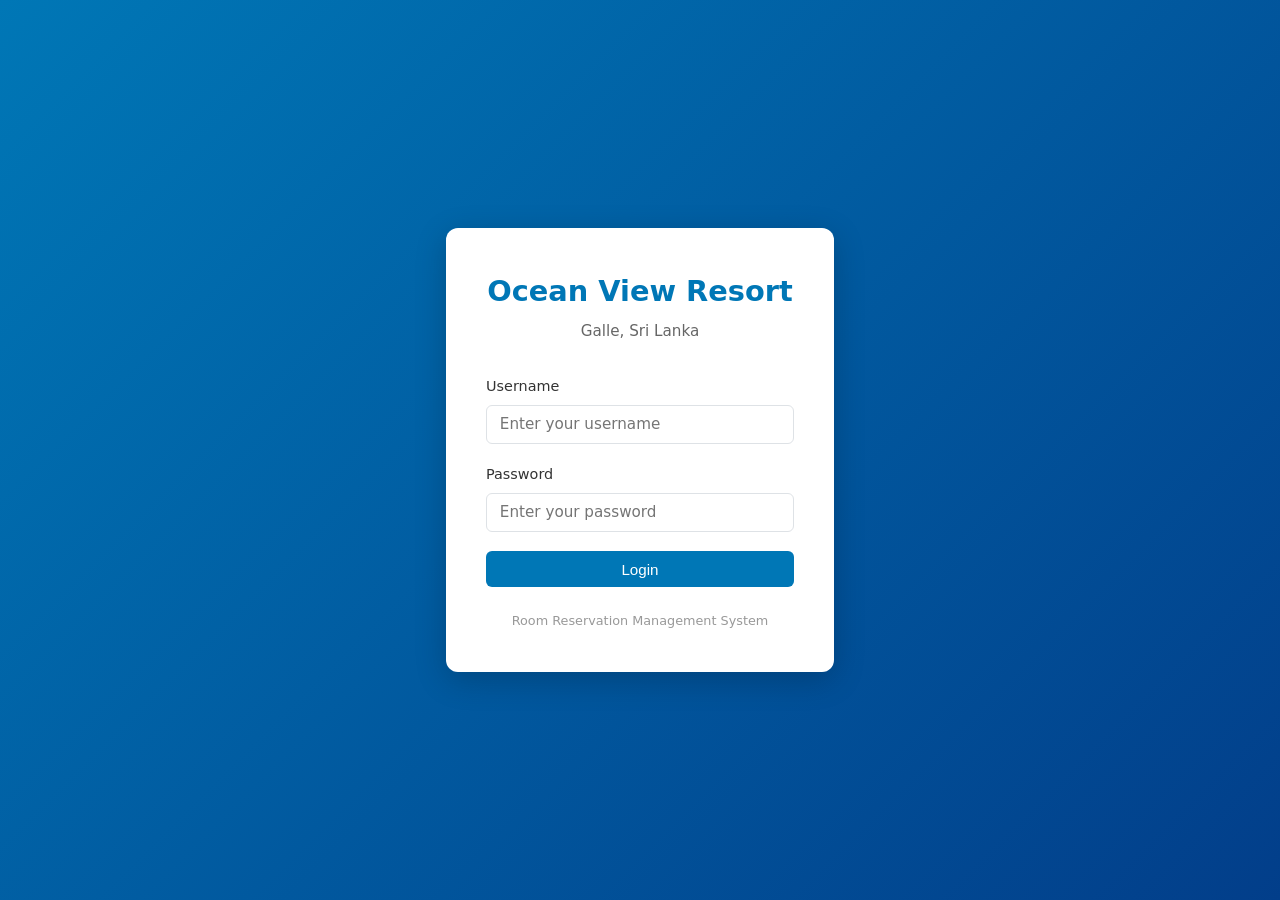
<file: src/main/webapp/index.html>
<!DOCTYPE html>
<html lang="en">
<head>
    <meta charset="UTF-8">
    <meta name="viewport" content="width=device-width, initial-scale=1.0">
    <title>Ocean View Resort - Login</title>
    <link rel="stylesheet" href="css/style.css">
</head>
<body class="login-page">
    <!-- Login Container -->
    <div class="login-container">
        <div class="login-card">
            <!-- Hotel Branding -->
            <div class="login-header">
                <h1>Ocean View Resort</h1>
                <p class="tagline">Galle, Sri Lanka</p>
            </div>

            <!-- Login Form -->
            <form id="loginForm" class="login-form">
                <div class="form-group">
                    <label for="username">Username</label>
                    <input type="text" id="username" name="username" placeholder="Enter your username" required>
                </div>
                <div class="form-group">
                    <label for="password">Password</label>
                    <input type="password" id="password" name="password" placeholder="Enter your password" required>
                </div>

                <!-- Error message (hidden by default) -->
                <div id="errorMessage" class="alert alert-error" style="display: none;"></div>

                <button type="submit" class="btn btn-primary btn-full">Login</button>
            </form>

            <div class="login-footer">
                <p>Room Reservation Management System</p>
            </div>
        </div>
    </div>

    <!-- Login Script -->
    <script>
        // Determine context path for servlet requests
        const contextPath = window.location.pathname.substring(0, window.location.pathname.lastIndexOf('/')) || '';

        document.getElementById('loginForm').addEventListener('submit', function(e) {
            e.preventDefault();
            const errorDiv = document.getElementById('errorMessage');
            errorDiv.style.display = 'none';

            const username = document.getElementById('username').value;
            const password = document.getElementById('password').value;

            // POST to login servlet
            fetch(contextPath + '/login', {
                method: 'POST',
                headers: { 'Content-Type': 'application/x-www-form-urlencoded' },
                body: 'username=' + encodeURIComponent(username) + '&password=' + encodeURIComponent(password)
            })
            .then(function(response) { return response.json(); })
            .then(function(data) {
                if (data.success) {
                    // Redirect to dashboard on success
                    window.location.href = 'dashboard.html';
                } else {
                    // Show error message
                    errorDiv.textContent = data.error || 'Login failed. Please try again.';
                    errorDiv.style.display = 'block';
                }
            })
            .catch(function(err) {
                errorDiv.textContent = 'Connection error. Please try again.';
                errorDiv.style.display = 'block';
            });
        });
    </script>
</body>
</html>
</file>
<file: src/main/webapp/css/style.css>
/* ============================================================
   Ocean View Resort — Main Stylesheet
   Theme: Ocean blues, clean professional look
   ============================================================ */

/* --- CSS Variables --- */
:root {
    --primary: #0077b6;
    --secondary: #00b4d8;
    --light: #caf0f8;
    --dark: #023e8a;
    --white: #ffffff;
    --gray: #f8f9fa;
    --text: #333333;
    --danger: #e63946;
    --success: #2a9d8f;
    --warning: #e9c46a;
    --border: #dee2e6;
    --shadow: rgba(0, 0, 0, 0.1);
}

/* --- Universal Reset --- */
*, *::before, *::after {
    margin: 0;
    padding: 0;
    box-sizing: border-box;
}

/* --- Body --- */
body {
    font-family: system-ui, -apple-system, 'Segoe UI', Roboto, sans-serif;
    background-color: var(--gray);
    color: var(--text);
    line-height: 1.6;
    min-height: 100vh;
}

/* --- Navigation Bar --- */
.navbar {
    position: fixed;
    top: 0;
    left: 0;
    right: 0;
    background: var(--primary);
    color: var(--white);
    display: flex;
    align-items: center;
    justify-content: space-between;
    padding: 0 2rem;
    height: 60px;
    z-index: 1000;
    box-shadow: 0 2px 8px var(--shadow);
}

.navbar .logo {
    font-size: 1.3rem;
    font-weight: 700;
    text-decoration: none;
    color: var(--white);
    letter-spacing: 0.5px;
}

.navbar .nav-links {
    display: flex;
    align-items: center;
    gap: 1.5rem;
    list-style: none;
}

.navbar .nav-links a {
    color: var(--light);
    text-decoration: none;
    font-size: 0.9rem;
    padding: 0.4rem 0.8rem;
    border-radius: 4px;
    transition: background 0.2s, color 0.2s;
}

.navbar .nav-links a:hover,
.navbar .nav-links a.active {
    background: rgba(255, 255, 255, 0.15);
    color: var(--white);
}

.navbar .user-info {
    display: flex;
    align-items: center;
    gap: 1rem;
    font-size: 0.9rem;
}

.navbar .user-info span { color: var(--light); }

.navbar .user-info a {
    color: var(--light);
    text-decoration: none;
    padding: 0.3rem 0.8rem;
    border: 1px solid var(--light);
    border-radius: 4px;
    transition: background 0.2s;
}

.navbar .user-info a:hover { background: rgba(255, 255, 255, 0.15); }

/* --- Main Content Area --- */
.main-content {
    margin-top: 80px;
    padding: 1.5rem 2rem;
    max-width: 1200px;
    margin-left: auto;
    margin-right: auto;
}

/* --- Container --- */
.container {
    max-width: 1200px;
    margin: 0 auto;
    padding: 0 1rem;
}

/* --- Card --- */
.card {
    background: var(--white);
    border-radius: 8px;
    box-shadow: 0 2px 8px var(--shadow);
    padding: 1.5rem;
    margin-bottom: 1.5rem;
}

.card-header {
    font-size: 1.1rem;
    font-weight: 600;
    color: var(--dark);
    margin-bottom: 1rem;
    padding-bottom: 0.75rem;
    border-bottom: 2px solid var(--light);
}

/* --- Form Styling --- */
.form-group {
    margin-bottom: 1rem;
}

.form-group label {
    display: block;
    margin-bottom: 0.4rem;
    font-weight: 500;
    color: var(--text);
    font-size: 0.9rem;
}

.form-group input,
.form-group select,
.form-group textarea {
    width: 100%;
    padding: 0.6rem 0.8rem;
    border: 1px solid var(--border);
    border-radius: 6px;
    font-size: 0.95rem;
    font-family: inherit;
    transition: border-color 0.2s, box-shadow 0.2s;
    background: var(--white);
}

.form-group input:focus,
.form-group select:focus,
.form-group textarea:focus {
    outline: none;
    border-color: var(--secondary);
    box-shadow: 0 0 0 3px rgba(0, 180, 216, 0.15);
}

.form-group textarea { resize: vertical; min-height: 80px; }

.form-row {
    display: grid;
    grid-template-columns: 1fr 1fr;
    gap: 1rem;
}

/* --- Buttons --- */
.btn {
    display: inline-block;
    padding: 0.6rem 1.5rem;
    border: none;
    border-radius: 6px;
    font-size: 0.95rem;
    font-weight: 500;
    cursor: pointer;
    transition: background 0.2s, transform 0.1s;
    text-decoration: none;
    text-align: center;
}

.btn:hover { transform: translateY(-1px); }
.btn:active { transform: translateY(0); }

.btn-primary { background: var(--primary); color: var(--white); }
.btn-primary:hover { background: var(--dark); }

.btn-secondary { background: var(--secondary); color: var(--white); }
.btn-secondary:hover { background: var(--primary); }

.btn-danger { background: var(--danger); color: var(--white); }
.btn-danger:hover { background: #c1121f; }

.btn-success { background: var(--success); color: var(--white); }
.btn-success:hover { background: #21867a; }

.btn-outline {
    background: transparent;
    color: var(--primary);
    border: 1px solid var(--primary);
}

.btn-outline:hover { background: var(--primary); color: var(--white); }

.btn-full { width: 100%; }
.btn-sm { padding: 0.35rem 0.8rem; font-size: 0.85rem; }

/* --- Table Styling --- */
table {
    width: 100%;
    border-collapse: collapse;
    font-size: 0.9rem;
}

table thead th {
    background: var(--primary);
    color: var(--white);
    padding: 0.75rem 1rem;
    text-align: left;
    font-weight: 500;
}

table tbody tr {
    border-bottom: 1px solid var(--border);
    transition: background 0.15s;
}

table tbody tr:nth-child(even) { background: var(--gray); }
table tbody tr:hover { background: var(--light); }

table tbody td {
    padding: 0.65rem 1rem;
    vertical-align: middle;
}

/* --- Login Page --- */
.login-page {
    background: linear-gradient(135deg, var(--primary), var(--dark));
    display: flex;
    align-items: center;
    justify-content: center;
    min-height: 100vh;
}

.login-container {
    width: 100%;
    max-width: 420px;
    padding: 1rem;
}

.login-card {
    background: var(--white);
    border-radius: 12px;
    padding: 2.5rem;
    box-shadow: 0 8px 32px rgba(0, 0, 0, 0.2);
}

.login-header {
    text-align: center;
    margin-bottom: 2rem;
}

.login-header h1 {
    color: var(--primary);
    font-size: 1.8rem;
    margin-bottom: 0.3rem;
}

.login-header .tagline {
    color: #666;
    font-size: 0.95rem;
}

.login-form .form-group { margin-bottom: 1.2rem; }

.login-footer {
    text-align: center;
    margin-top: 1.5rem;
    font-size: 0.8rem;
    color: #999;
}

/* --- Dashboard Stats Grid --- */
.stats-grid {
    display: grid;
    grid-template-columns: repeat(auto-fit, minmax(220px, 1fr));
    gap: 1.2rem;
    margin-bottom: 1.5rem;
}

.stat-card {
    background: var(--white);
    border-radius: 8px;
    padding: 1.5rem;
    box-shadow: 0 2px 8px var(--shadow);
    text-align: center;
    border-top: 4px solid var(--primary);
}

.stat-card .stat-value {
    font-size: 2rem;
    font-weight: 700;
    color: var(--primary);
}

.stat-card .stat-label {
    color: #666;
    font-size: 0.85rem;
    margin-top: 0.3rem;
}

/* --- Alert Styles --- */
.alert {
    padding: 0.75rem 1rem;
    border-radius: 6px;
    margin-bottom: 1rem;
    font-size: 0.9rem;
}

.alert-success { background: #d1fae5; color: #065f46; border: 1px solid #6ee7b7; }
.alert-error { background: #fee2e2; color: #991b1b; border: 1px solid #fca5a5; }
.alert-warning { background: #fef3c7; color: #92400e; border: 1px solid #fcd34d; }
.alert-info { background: var(--light); color: var(--dark); border: 1px solid var(--secondary); }

/* --- Modal / Overlay --- */
.modal-overlay {
    display: none;
    position: fixed;
    top: 0; left: 0; right: 0; bottom: 0;
    background: rgba(0, 0, 0, 0.5);
    z-index: 2000;
    align-items: center;
    justify-content: center;
}

.modal-overlay.active { display: flex; }

.modal {
    background: var(--white);
    border-radius: 12px;
    padding: 2rem;
    max-width: 500px;
    width: 90%;
    box-shadow: 0 8px 32px rgba(0, 0, 0, 0.3);
}

.modal-header {
    font-size: 1.2rem;
    font-weight: 600;
    margin-bottom: 1rem;
    color: var(--dark);
}

.modal-actions {
    display: flex;
    gap: 0.75rem;
    justify-content: flex-end;
    margin-top: 1.5rem;
}

/* --- Status Badges --- */
.badge {
    display: inline-block;
    padding: 0.2rem 0.6rem;
    border-radius: 12px;
    font-size: 0.75rem;
    font-weight: 600;
    text-transform: uppercase;
}

.badge-confirmed { background: #dbeafe; color: #1e40af; }
.badge-checked-in { background: #d1fae5; color: #065f46; }
.badge-checked-out { background: #e5e7eb; color: #374151; }
.badge-cancelled { background: #fee2e2; color: #991b1b; }

/* --- Loading Spinner --- */
.loading {
    display: none;
    text-align: center;
    padding: 2rem;
}

.loading.active { display: block; }

.spinner {
    width: 40px;
    height: 40px;
    border: 4px solid var(--light);
    border-top-color: var(--primary);
    border-radius: 50%;
    animation: spin 0.8s linear infinite;
    margin: 0 auto 1rem;
}

@keyframes spin { to { transform: rotate(360deg); } }

/* --- Quick Actions --- */
.quick-actions {
    display: flex;
    gap: 1rem;
    margin-bottom: 1.5rem;
}

/* --- Search Bar --- */
.search-bar {
    display: flex;
    gap: 0.75rem;
    margin-bottom: 1.5rem;
}

.search-bar input {
    flex: 1;
    padding: 0.6rem 1rem;
    border: 1px solid var(--border);
    border-radius: 6px;
    font-size: 0.95rem;
}

.search-bar input:focus {
    outline: none;
    border-color: var(--secondary);
    box-shadow: 0 0 0 3px rgba(0, 180, 216, 0.15);
}

/* --- Invoice / Bill Layout --- */
.invoice {
    background: var(--white);
    border: 1px solid var(--border);
    border-radius: 8px;
    padding: 2rem;
    max-width: 700px;
    margin: 0 auto;
}

.invoice-header { text-align: center; margin-bottom: 1.5rem; border-bottom: 2px solid var(--primary); padding-bottom: 1rem; }
.invoice-header h2 { color: var(--primary); }

.invoice-details {
    display: grid;
    grid-template-columns: 1fr 1fr;
    gap: 0.5rem;
    margin-bottom: 1.5rem;
}

.invoice-details dt { font-weight: 600; color: #555; }
.invoice-details dd { color: var(--text); }

.invoice-total { font-size: 1.3rem; font-weight: 700; color: var(--primary); text-align: right; margin-top: 1rem; padding-top: 0.75rem; border-top: 2px solid var(--primary); }

/* --- Help / Accordion --- */
.help-section { margin-bottom: 0.75rem; }

.help-section .help-title {
    background: var(--light);
    padding: 0.75rem 1rem;
    border-radius: 6px;
    cursor: pointer;
    font-weight: 500;
    color: var(--dark);
    display: flex;
    justify-content: space-between;
    align-items: center;
    transition: background 0.2s;
}

.help-section .help-title:hover { background: #b8e6f5; }

.help-section .help-content {
    display: none;
    padding: 1rem;
    line-height: 1.8;
    white-space: pre-line;
    color: #555;
}

.help-section.active .help-content { display: block; }

/* --- Room Cards --- */
.room-grid {
    display: grid;
    grid-template-columns: repeat(auto-fill, minmax(250px, 1fr));
    gap: 1rem;
    margin-top: 1rem;
}

.room-card {
    border: 2px solid var(--border);
    border-radius: 8px;
    padding: 1rem;
    cursor: pointer;
    transition: border-color 0.2s, box-shadow 0.2s;
}

.room-card:hover { border-color: var(--secondary); box-shadow: 0 2px 8px var(--shadow); }
.room-card.selected { border-color: var(--primary); background: var(--light); }

.room-card .room-number { font-weight: 700; font-size: 1.1rem; color: var(--dark); }
.room-card .room-price { color: var(--primary); font-weight: 600; margin-top: 0.3rem; }
.room-card .room-desc { font-size: 0.85rem; color: #666; margin-top: 0.3rem; }

/* --- Detail Panel --- */
.detail-panel {
    display: none;
    margin-top: 1.5rem;
}

.detail-panel.active { display: block; }

.detail-grid {
    display: grid;
    grid-template-columns: 1fr 1fr;
    gap: 0.75rem;
}

.detail-grid .detail-label { font-weight: 600; color: #555; font-size: 0.9rem; }
.detail-grid .detail-value { color: var(--text); }

/* --- Page Title --- */
.page-title {
    font-size: 1.4rem;
    font-weight: 600;
    color: var(--dark);
    margin-bottom: 1.5rem;
}

/* --- Empty State --- */
.empty-state {
    text-align: center;
    padding: 3rem 1rem;
    color: #999;
}

.empty-state p { font-size: 1rem; }

/* --- Responsive Design --- */
@media (max-width: 768px) {
    .navbar {
        flex-direction: column;
        height: auto;
        padding: 0.75rem 1rem;
    }

    .navbar .nav-links {
        flex-wrap: wrap;
        justify-content: center;
        gap: 0.5rem;
        margin-top: 0.5rem;
    }

    .main-content { margin-top: 120px; padding: 1rem; }
    .stats-grid { grid-template-columns: 1fr 1fr; }
    .form-row { grid-template-columns: 1fr; }
    .invoice-details { grid-template-columns: 1fr; }
    .detail-grid { grid-template-columns: 1fr; }
    .search-bar { flex-direction: column; }
    .quick-actions { flex-direction: column; }
}

/* --- Print Styles --- */
@media print {
    .navbar, .search-bar, .quick-actions, .btn, .modal-overlay { display: none !important; }
    .main-content { margin-top: 0; }
    body { background: white; }
    .card { box-shadow: none; border: 1px solid #ddd; }
    .stat-card { border-top: 2px solid #333; }
}
</file>
